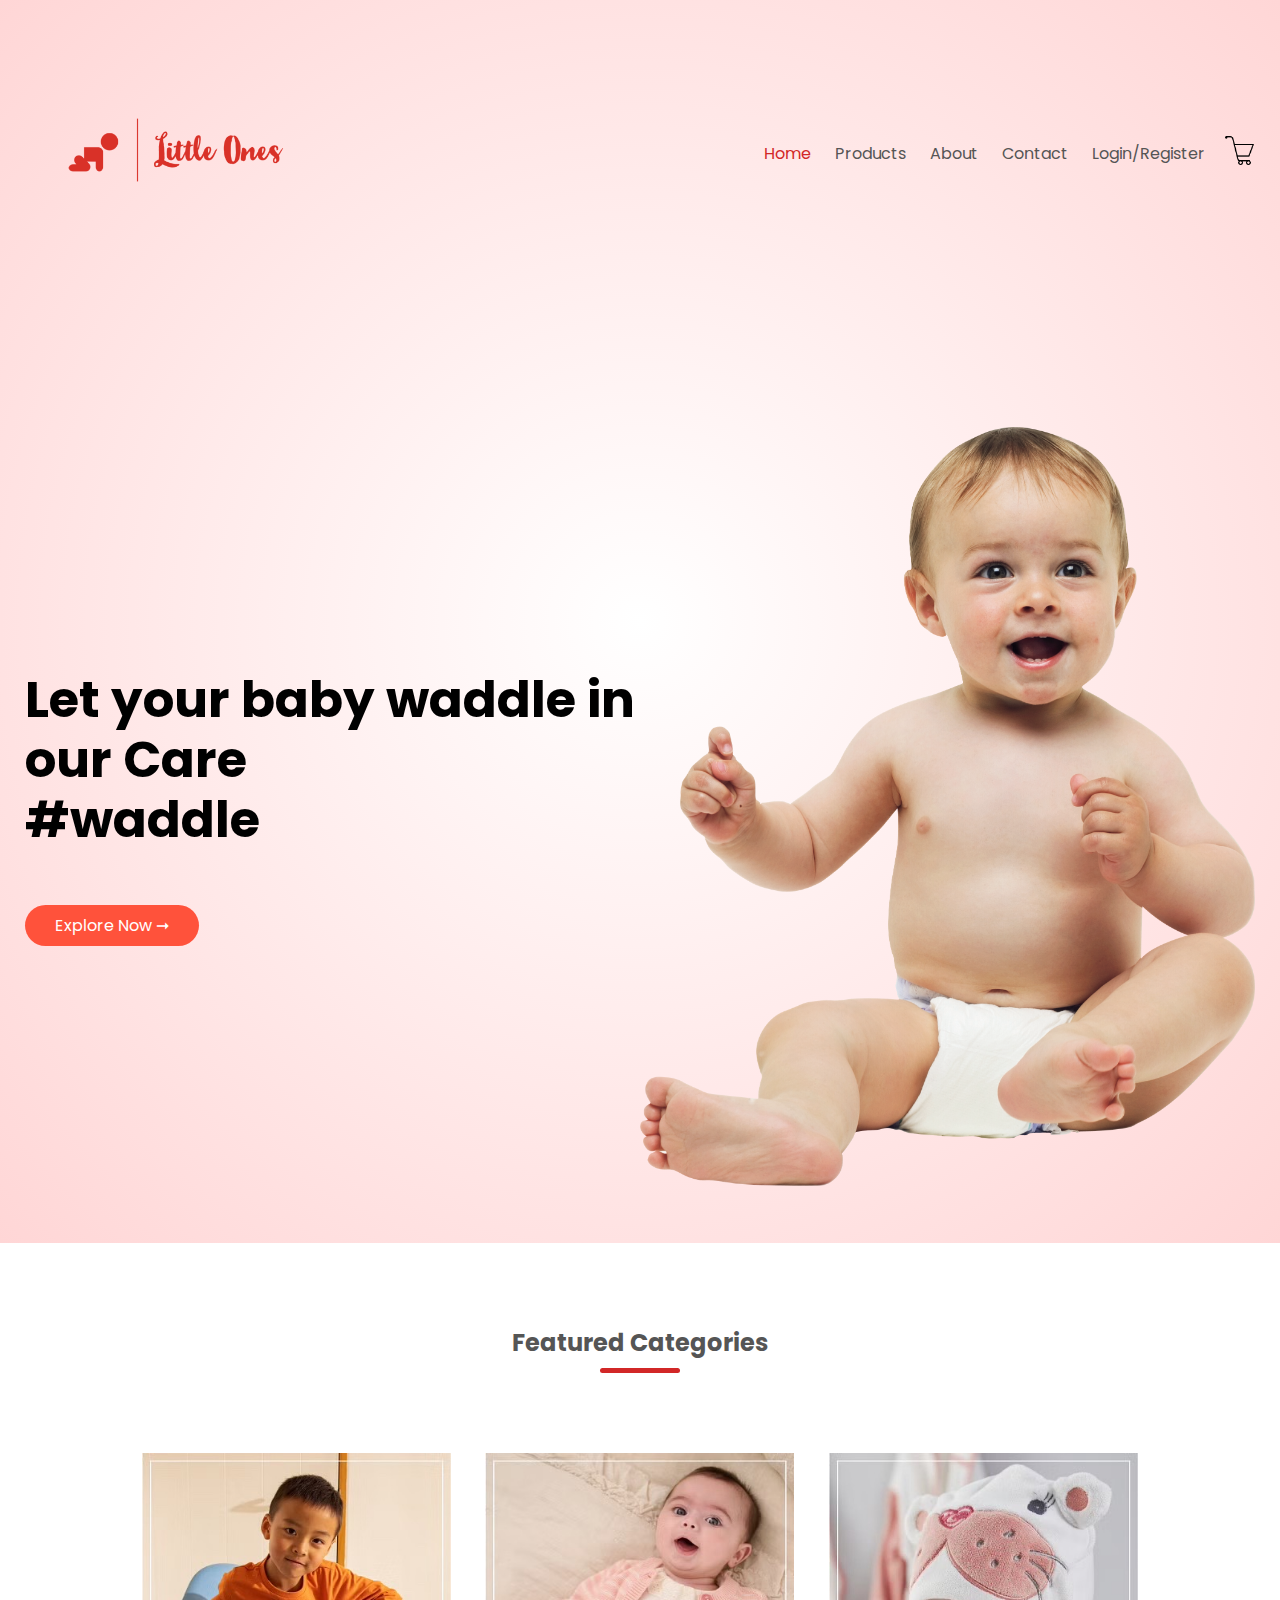
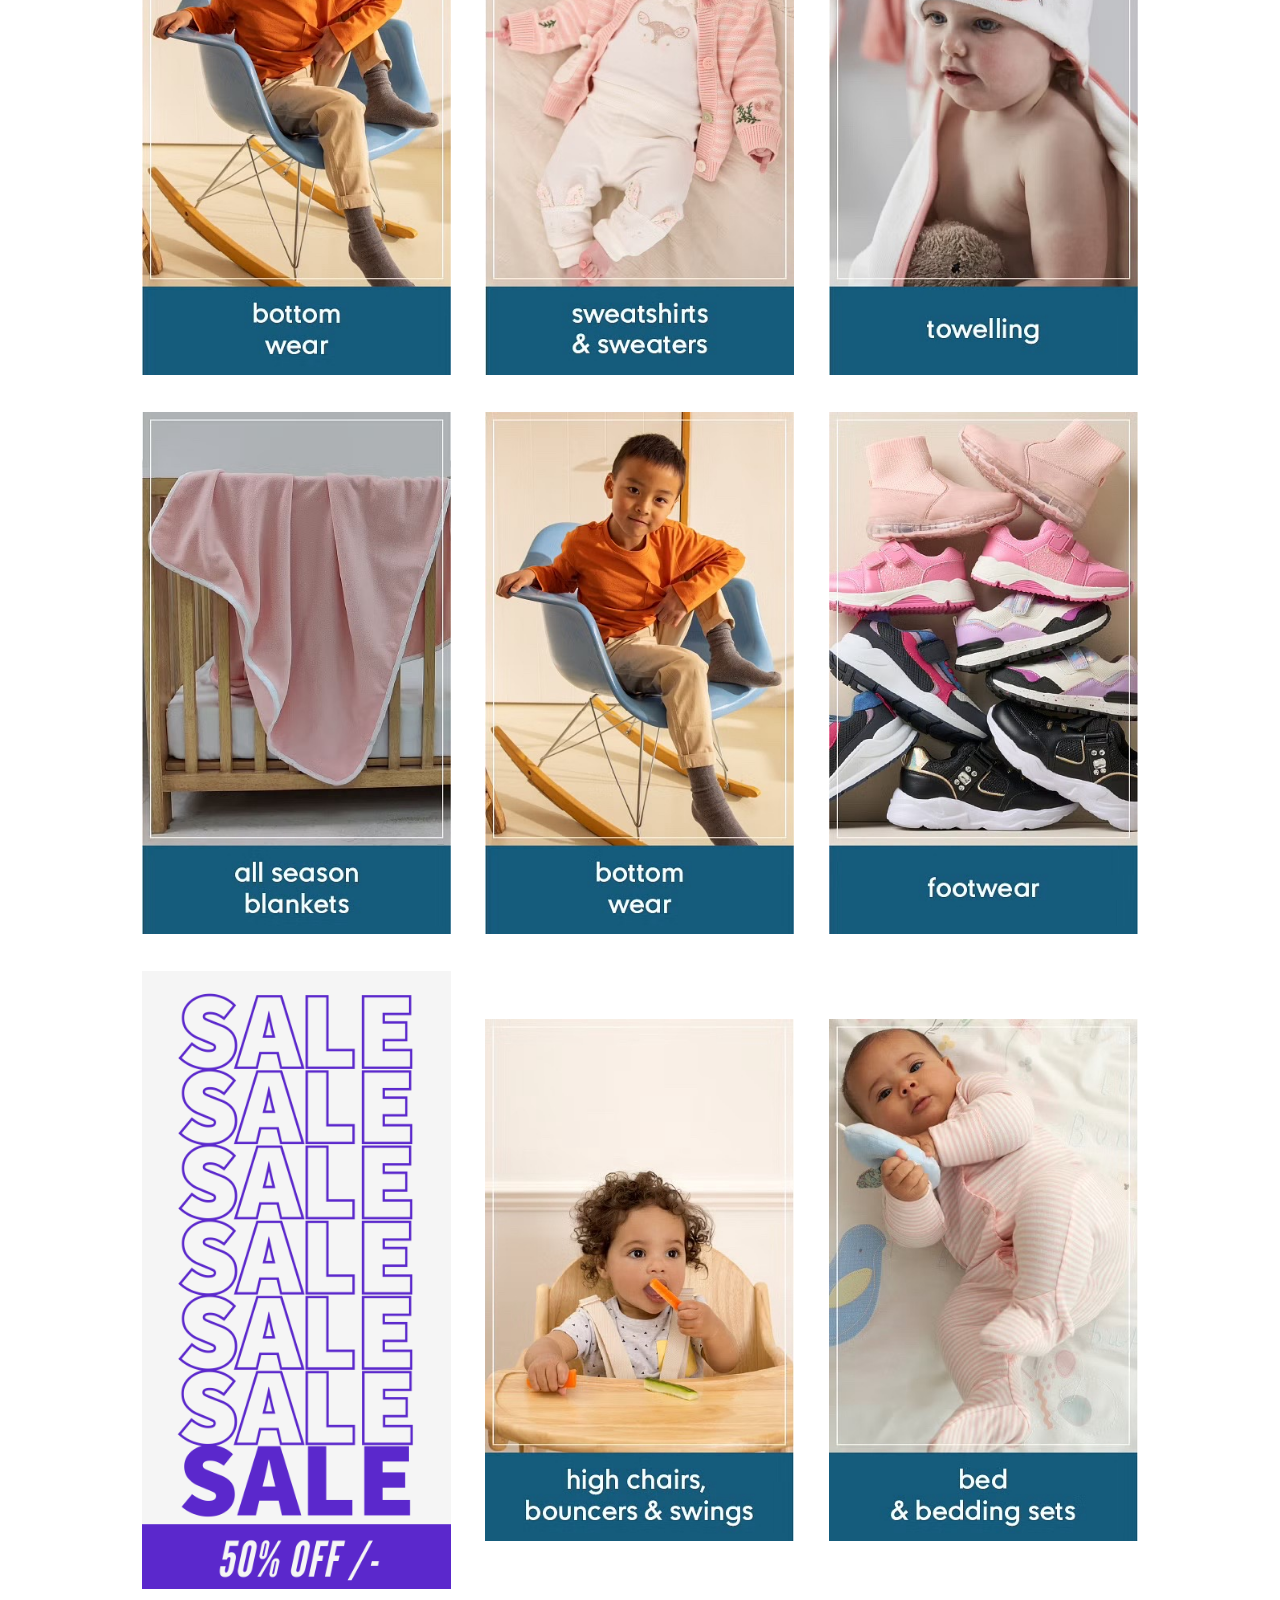
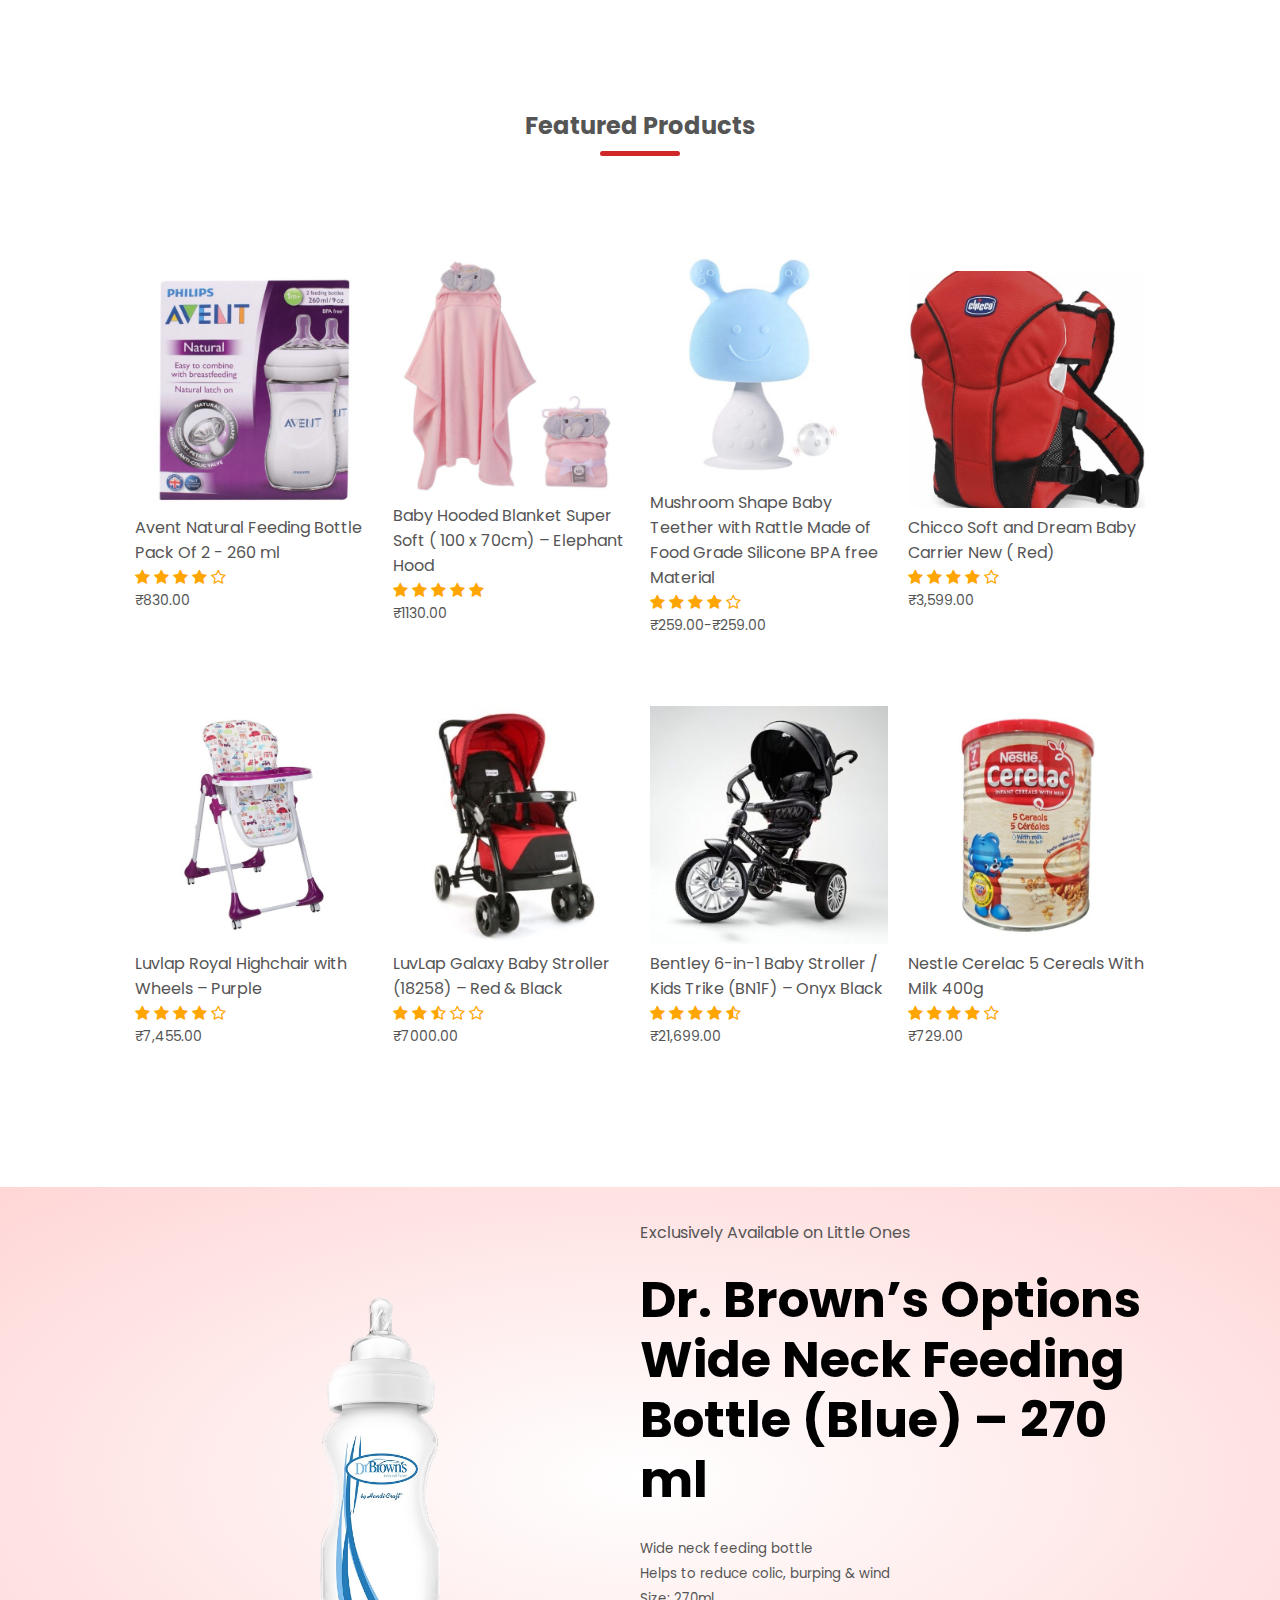
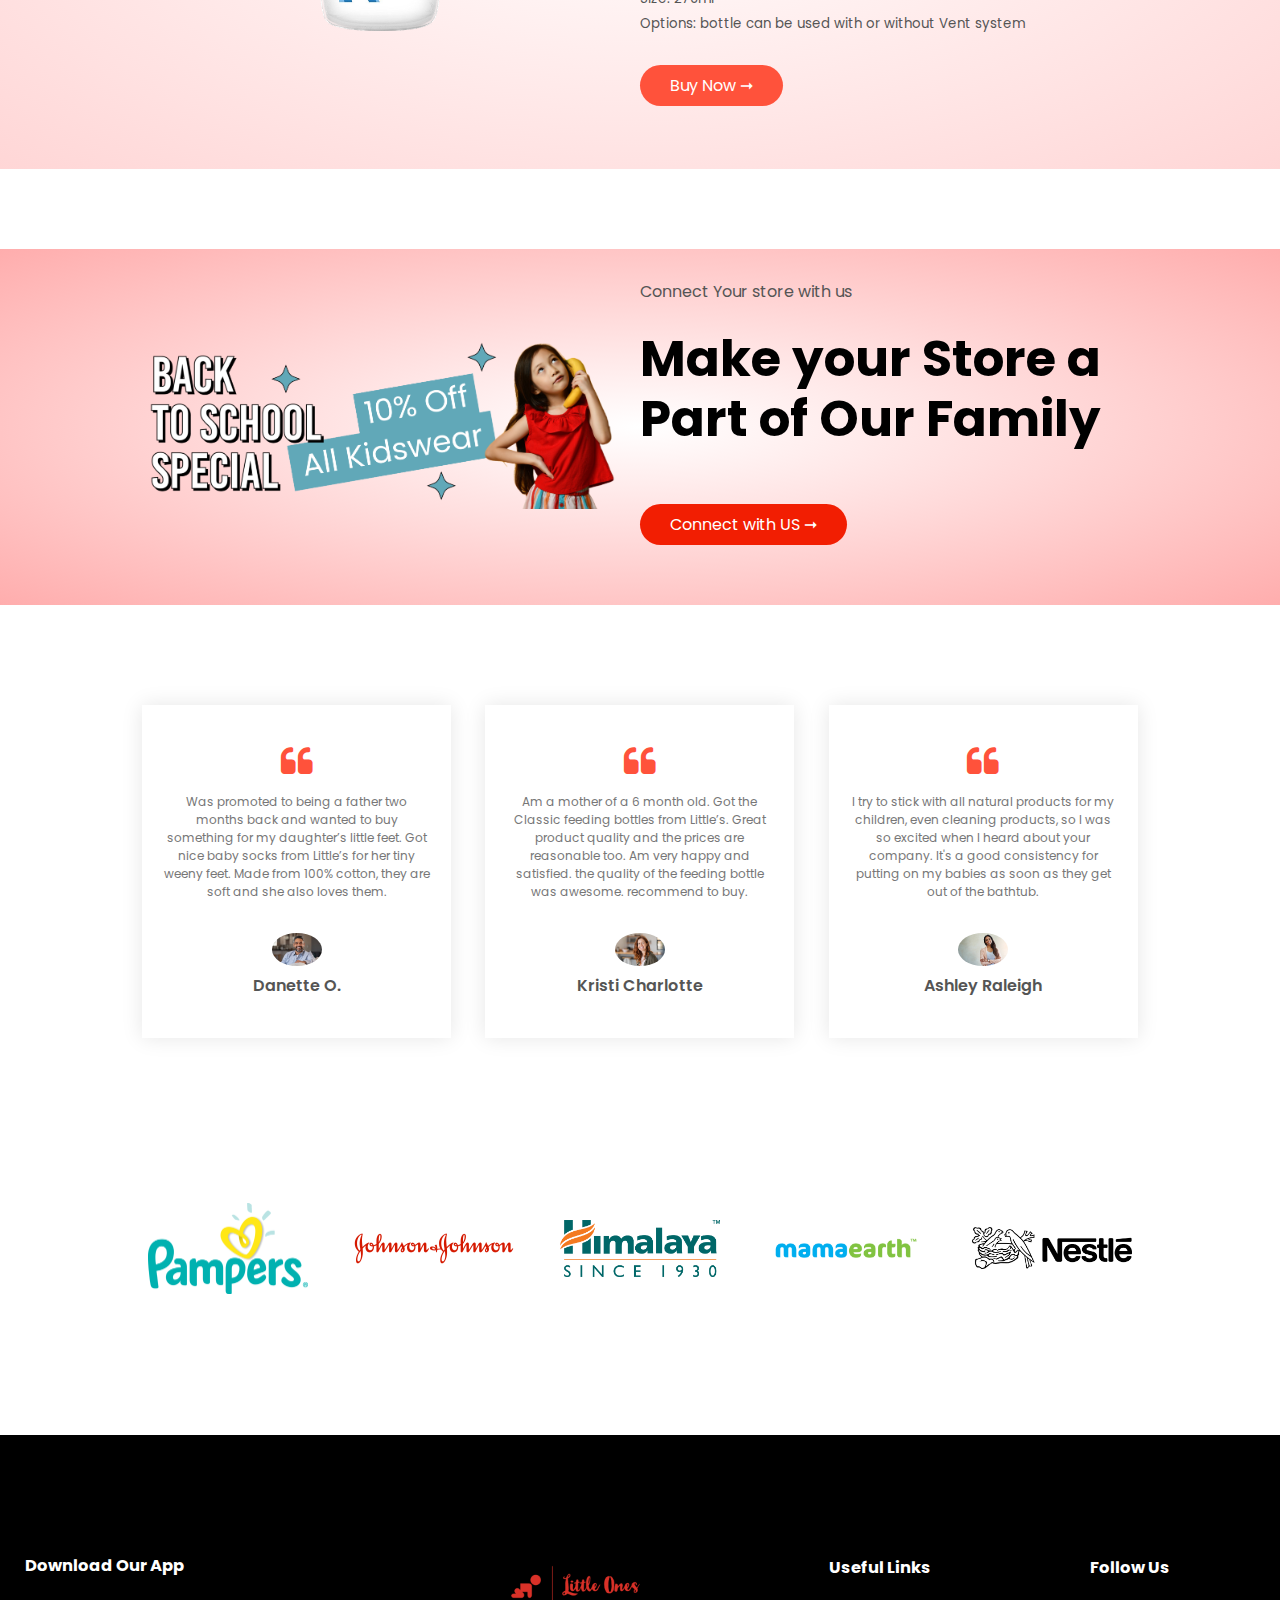
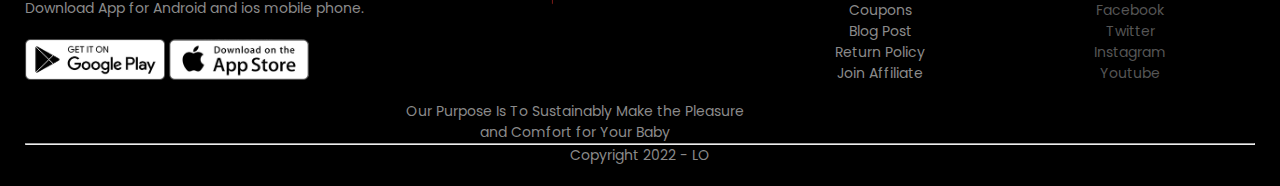
<file: index.html>
<!DOCTYPE html>
<html lang="en">
<head>
    <meta charset="UTF-8">
    <title>Little Ones | Baby Care Products | Home</title>
    <link rel="stylesheet" href="Style.css">
    <link rel="preconnect" href="https://fonts.googleapis.com"> 
    <link rel="preconnect" href="https://fonts.gstatic.com" crossorigin> 
    <link href="https://fonts.googleapis.com/css2?family=Poppins:wght@200;300;400;500;600;700&display=swap" rel="stylesheet">
    <link rel="stylesheet" href="https://cdnjs.cloudflare.com/ajax/libs/font-awesome/4.7.0/css/font-awesome.min.css">
</head>
<body>

<div class="header">

    <div class="container">
        <div class="navbar">
            <div class="logo">
                <img src="logo.png" width="300px" >
            </div>
            <nav>
                <ul>
                    <li id="home"><a href="">Home</a></li>
                    <li><a href="product.html">Products</a></li>
                    <li><a href="">About</a></li>
                    <li><a href="">Contact</a></li>
                    <li><a href="login.html">Login/Register</a></li>
                </ul>
            </nav>
            <a href="sc.html"><img src="icons8-shopping-cart-50.png" width="30px" height="30px"></a>

        </div>
        <div class="row">
            <div class="col-2">
                <h1>Let your baby waddle in our Care<br> #waddle</h1>
                <a href="" class="btn">Explore Now &#10142;</a>
            </div>
            <div class="col-2">
                <img src="baby_PNG51746.png">
            </div>
        </div>
    </div>
</div>

<!-- ---------featured categories---------- -->
    <div class="categories">
        <h2 class="title">Featured Categories</h2>
        <div class="small-container">
            <div class="row">
            <div class="col-3">
                <img src="bottomwear.JPEG">
            </div>
            <div class="col-3">
                <img src="sweatshirt.JPEG">
            </div>
            <div class="col-3">
                <img src="towelling.JPEG">
            </div>
            <div class="col-3">
                <img src="all_season_blanket.JPEG">
            </div>
            <div class="col-3">
                <img src="bottomwear.JPEG">
            </div>
            <div class="col-3">
                <img src="footwear.JPEG">
            </div>
            <div class="col-3">
                <img src="sale_front.png">
            </div>
            <div class="col-3">
                <img src="chair.JPEG">
            </div>
            <div class="col-3">
                <img src="bed.JPEG">
            </div>
        </div>
        </div>

    </div>
<!-- ---------featured products---------------------- -->
    <div class="small-container">
        <h2 class="title">Featured Products</h2>
        <div class="row">
            <div class="col-4">
                <img src="feeding bottle.JPG">
                <h4>Avent Natural Feeding Bottle Pack Of 2 - 260 ml</h4>
                <div class="rating">
                <span class="fa fa-star checked"></span>
                <span class="fa fa-star checked"></span>
                <span class="fa fa-star checked"></span>
                <span class="fa fa-star checked"></span>
                <span class="fa fa-star-o checked"></span>
                </div>
                <p>₹830.00</p>
            </div>
            <div class="col-4">
                <img src="hoodedd-blanket.JPG">
                <h4>Baby Hooded Blanket Super Soft ( 100 x 70cm) – Elephant Hood</h4>
                <div class="rating">
                <span class="fa fa-star checked"></span>
                <span class="fa fa-star checked"></span>
                <span class="fa fa-star checked"></span>
                <span class="fa fa-star checked"></span>
                <span class="fa fa-star checked"></span>
                </div>
                <p>₹1130.00</p>
            </div>
            <div class="col-4">
                <img src="teeth-shaper.JPG">
                <h4>Mushroom Shape Baby Teether with Rattle Made of Food Grade Silicone BPA free Material</h4>
                <div class="rating">
                <span class="fa fa-star checked"></span>
                <span class="fa fa-star checked"></span>
                <span class="fa fa-star checked"></span>
                <span class="fa fa-star checked"></span>
                <span class="fa fa-star-o checked"></span>
                </div>
                <p>₹259.00-₹259.00</p>
            </div>
            <div class="col-4">
                <img src="carrier.JPG">
                <h4>Chicco Soft and Dream Baby Carrier New ( Red)</h4>
                <div class="rating">
                <span class="fa fa-star checked"></span>
                <span class="fa fa-star checked"></span>
                <span class="fa fa-star checked"></span>
                <span class="fa fa-star checked"></span>
                <span class="fa fa-star-o checked"></span>
                </div>
                <p>₹3,599.00</p>
            </div>
            <div class="col-4">
                <img src="highchair.JPG">
                <h4>Luvlap Royal Highchair with Wheels – Purple</h4>
                <div class="rating">
                <span class="fa fa-star checked"></span>
                <span class="fa fa-star checked"></span>
                <span class="fa fa-star checked"></span>
                <span class="fa fa-star checked"></span>
                <span class="fa fa-star-o checked"></span>
                </div>
                <p>₹7,455.00</p>
            </div>
            <div class="col-4">
                <img src="stroller.JPG">
                <h4>LuvLap Galaxy Baby Stroller (18258) – Red & Black</h4>
                <div class="rating">
                <span class="fa fa-star checked"></span>
                <span class="fa fa-star checked"></span>
                <span class="fa fa-star-half-o checked"></span>
                <span class="fa fa-star-o checked"></span>
                <span class="fa fa-star-o checked"></span>
                </div>
                <p>₹7000.00</p>
            </div>
            <div class="col-4">
                <img src="trike.JPG">
                <h4>Bentley 6-in-1 Baby Stroller / Kids Trike (BN1F) – Onyx Black</h4>
                <div class="rating">
                <span class="fa fa-star checked"></span>
                <span class="fa fa-star checked"></span>
                <span class="fa fa-star checked"></span>
                <span class="fa fa-star checked"></span>
                <span class="fa fa-star-half-o checked"></span>
                </div>
                <p>₹21,699.00</p>
            </div>
            <div class="col-4">
                <img src="cerelac.JPG">
                <h4>Nestle Cerelac 5 Cereals With Milk 400g</h4>
                <div class="rating">
                <span class="fa fa-star checked"></span>
                <span class="fa fa-star checked"></span>
                <span class="fa fa-star checked"></span>
                <span class="fa fa-star checked"></span>
                <span class="fa fa-star-o checked"></span>
                </div>
                <p>₹729.00</p>
            </div>
        </div>
    </div>
    <!-- ----------------offer----------------- -->
    <div class="offer">
        <div class="small-container">
            <div class="row">
                <div class="col-2">
                    <img src="sale bottle Background Removed.png" class="offer-img">
                </div>
                <div class="col-2">
                    <p>Exclusively Available on Little Ones</p>
                    <h1>Dr. Brown’s Options Wide Neck Feeding Bottle (Blue) – 270 ml</h1>
                    <small>Wide neck feeding bottle
                    <br>Helps to reduce colic, burping & wind
                    <br>Size: 270ml
                    <br>Options: bottle can be used with or without Vent system</small>
                    <a href="" class="btn">Buy Now &#10142;</a>
                </div>
            </div>
        </div>
    </div>
    <!-- ---------------------------store connect------------------------ -->
    <div class="store">
        <div class="small-container">
            <div class="row">
                <div class="col-2">
                    <img src="bts_sale.png">
                </div>
                <div class="col-2">
                    <p>Connect Your store with us</p>
                    <h1>Make your Store a Part of Our Family</h1>
                    <a href="store.html" class="btn4">Connect with US &#10142;</a>
                </div>
            </div>
        </div>
    </div>
    <!-- ----------------------testimonial------------------ -->
    <div class="testimonial">
        <div class="small-container">
            <div class="row">
                <div class="col-3">
                    <i class="fa fa-quote-left"></i>
                    <p>Was promoted to being a father two months back and wanted to buy something for my daughter’s little feet. Got nice baby socks from Little’s for her tiny weeny feet. Made from 100% cotton, they are soft and she also loves them.</p>
                    <img src="c1.JPG">
                    <h3>Danette O.</h3>
                </div>
                <div class="col-3">
                    <i class="fa fa-quote-left"></i>
                    <p>Am a mother of a 6 month old. Got the Classic feeding bottles from Little’s. Great product quality and the prices are reasonable too. Am very happy and satisfied. the quality of the feeding bottle was awesome. recommend to buy.</p>
                    <img src="c2.JPG">
                    <h3>Kristi Charlotte</h3>
                </div>
                <div class="col-3">
                    <i class="fa fa-quote-left"></i>
                    <p>I try to stick with all natural products for my children, even cleaning products, so I was so excited when I heard about your company. It's a good consistency for putting on my babies as soon as they get out of the bathtub.</p>
                    <img src="c3.JPG">
                    <h3>Ashley Raleigh</h3>
                </div>
        </div>
    </div>
    
<!-- ---------------------------brands------------------------ -->
    <div class="brands">
        <div class="small-container">
            <div class="row">
                <div class="col-5">
                    <img src="5906045a0cbeef0acff9a639.png">
                </div>
                <div class="col-5">
                    <img src="5cb78189a7c7755bf004c137.png">
                </div>
                <div class="col-5">
                    <img src="kindpng_7269149.png">
                </div>
                <div class="col-5">
                    <img src="mamaearth-logo.png">
                </div>
                <div class="col-5">
                    <img src="kindpng_1896543.png">
                </div>
            </div>
        </div>
    </div>

<!-- ------------------footer----------------------------- -->
    <div class="footer">
        <div class="container">
            <div class="row">
                <div class="footer-col-1">
                    <h3>Download Our App</h3>
                    <p>Download App for Android and ios mobile phone.</p>
                    <div class="app-logo">
                        <img src="play-store.png">
                        <img src="app-store.png">
                    </div>
                </div>
                <div class="footer-col-2">
                    <img src="logo.png" >
                    <p>Our Purpose Is To Sustainably Make the Pleasure and Comfort for Your Baby</p>
                </div>
                <div class="footer-col-3">
                    <h3>Useful Links</h3>
                    <ul>
                        <li>Coupons</li>
                        <li>Blog Post</li>
                        <li>Return Policy</li>
                        <li>Join Affiliate</li>
                    </ul>
                </div>
                <div class="footer-col-4">
                    <h3>Follow Us</h3>
                    <ul>
                        <li><a href="">Facebook</a></li>
                        <li><a href="">Twitter</a></li>
                        <li><a href="">Instagram</a></li>
                        <li><a href="">Youtube</a></li>
                    </ul>
                </div>
            </div>
            <hr>
            <p class="copyright">Copyright 2022 - LO</p>
        </div>
    </div>
</body>
</html>
</file>
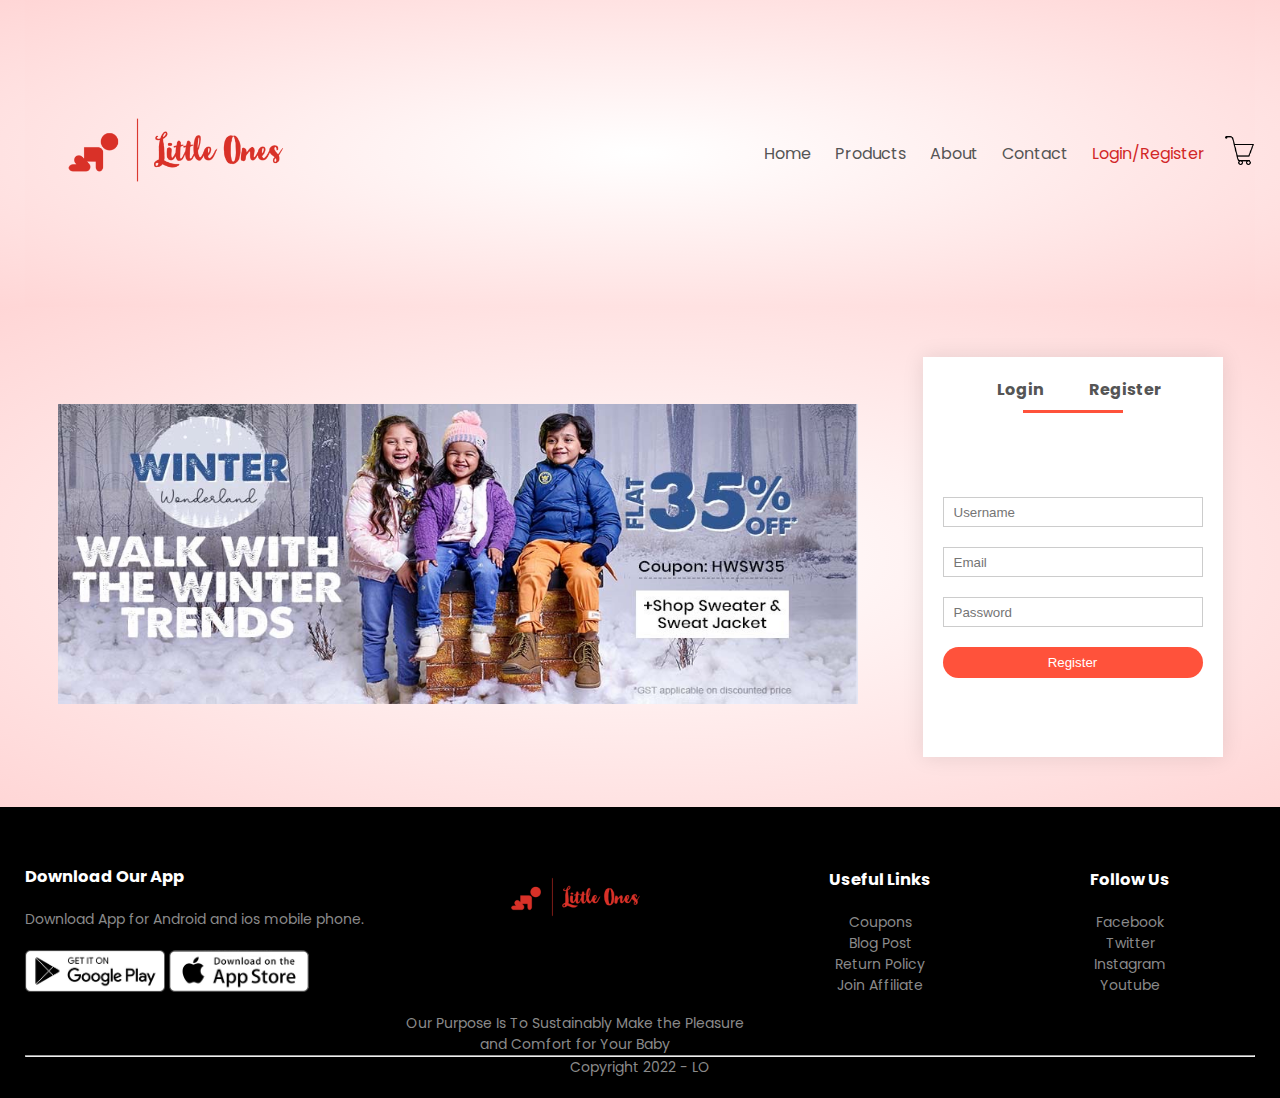
<file: login.html>
<!DOCTYPE html>
<html lang="en">
<head>
    <meta charset="UTF-8">
    <title>Little Ones | Baby Care Products | Login/Register</title>
    <link rel="stylesheet" href="login.css">
    <link rel="preconnect" href="https://fonts.googleapis.com"> 
    <link rel="preconnect" href="https://fonts.gstatic.com" crossorigin> 
    <link href="https://fonts.googleapis.com/css2?family=Poppins:wght@200;300;400;500;600;700&display=swap" rel="stylesheet">
    <link rel="stylesheet" href="https://cdnjs.cloudflare.com/ajax/libs/font-awesome/4.7.0/css/font-awesome.min.css">
    <!-- <link rel="Icon" href="baby_PNG51746.png" type="image/x-icon"> -->
</head>
<body>
<div class="header">
    <div class="container">
        <div class="navbar">
            <div class="logo">
                <img src="logo.png" width="300px" >
            </div>
            <nav>
                <ul>
                    <li ><a href="index.html" >Home</a></li>
                    <li><a href="product.html">Products</a></li>
                    <li><a href="">About</a></li>
                    <li><a href="">Contact</a></li>
                    <li id="login"><a href="">Login/Register</a></li>
                </ul>
            </nav>
            <a href="sc.html"><img src="icons8-shopping-cart-50.png" width="30px" height="30px"></a>
        </div>
    </div>
</div>
<!-- --------------------account page------------------------------------- -->
<div class="account-page">
    <div class="container">
        <div class="row">
            <div class="col-2">
                <img src="winter_banner.JPEG" width="800px" height="300px" alt="banner">
            </div>
            <div class="col-2">
                <div class="form-container">
                    <div class="form-btn">
                        <span onclick="login()">Login</span>
                        <span onclick="register()">Register</span>
                        <hr id="Indicator">
                    </div>

                    <form id="LoginForm">
                        <input type="text" placeholder="Username">
                        <input type="password" placeholder="Password">
                        <button type="submit" class="btn">Login</button>
                        <a href="">Forgot password</a>
                    </form>

                    <form id="RegisterForm">
                        <input type="text" placeholder="Username">
                        <input type="email" placeholder="Email">
                        <input type="password" placeholder="Password">
                        <button type="submit" class="btn">Register</button>
                        </form>
                </div>
            </div>
        </div>
    </div>
</div>
<!-- ------------------footer----------------------------- -->
    
    <div class="footer">
        <div class="container">
            <div class="row">
                <div class="footer-col-1">
                    <h3>Download Our App</h3>
                    <p>Download App for Android and ios mobile phone.</p>
                    <div class="app-logo">
                        <img src="play-store.png">
                        <img src="app-store.png">
                    </div>
                </div>
                <div class="footer-col-2">
                    <img src="logo.png" >
                    <p>Our Purpose Is To Sustainably Make the Pleasure and Comfort for Your Baby</p>
                </div>
                <div class="footer-col-3">
                    <h3>Useful Links</h3>
                    <ul>
                        <li>Coupons</li>
                        <li>Blog Post</li>
                        <li>Return Policy</li>
                        <li>Join Affiliate</li>
                    </ul>
                </div>
                <div class="footer-col-4">
                    <h3>Follow Us</h3>
                    <ul>
                        <li>Facebook</li>
                        <li>Twitter</li>
                        <li>Instagram</li>
                        <li>Youtube</li>
                    </ul>
                </div>
            </div>
            <hr>
            <p class="copyright">Copyright 2022 - LO</p>
        </div>
    </div>

<!-- -----------------------------------------js----------------------------- -->
<script>
    var LoginForm = document.getElementById("LoginForm");
    var RegisterForm = document.getElementById("RegisterForm");
    var Indicator = document.getElementById("Indicator");       
    function register(){
        RegisterForm.style.transform = "translateX(0px)";
        LoginForm.style.transform = "translateX(0px)";
    }
    function login(){
        RegisterForm.style.transform = "translateX(300px)";
        LoginForm.style.transform = "translateX(300px)";
        Indicator.style.transform = "translateX(300px)";
    }
</script>
</body>
</html>
</file>
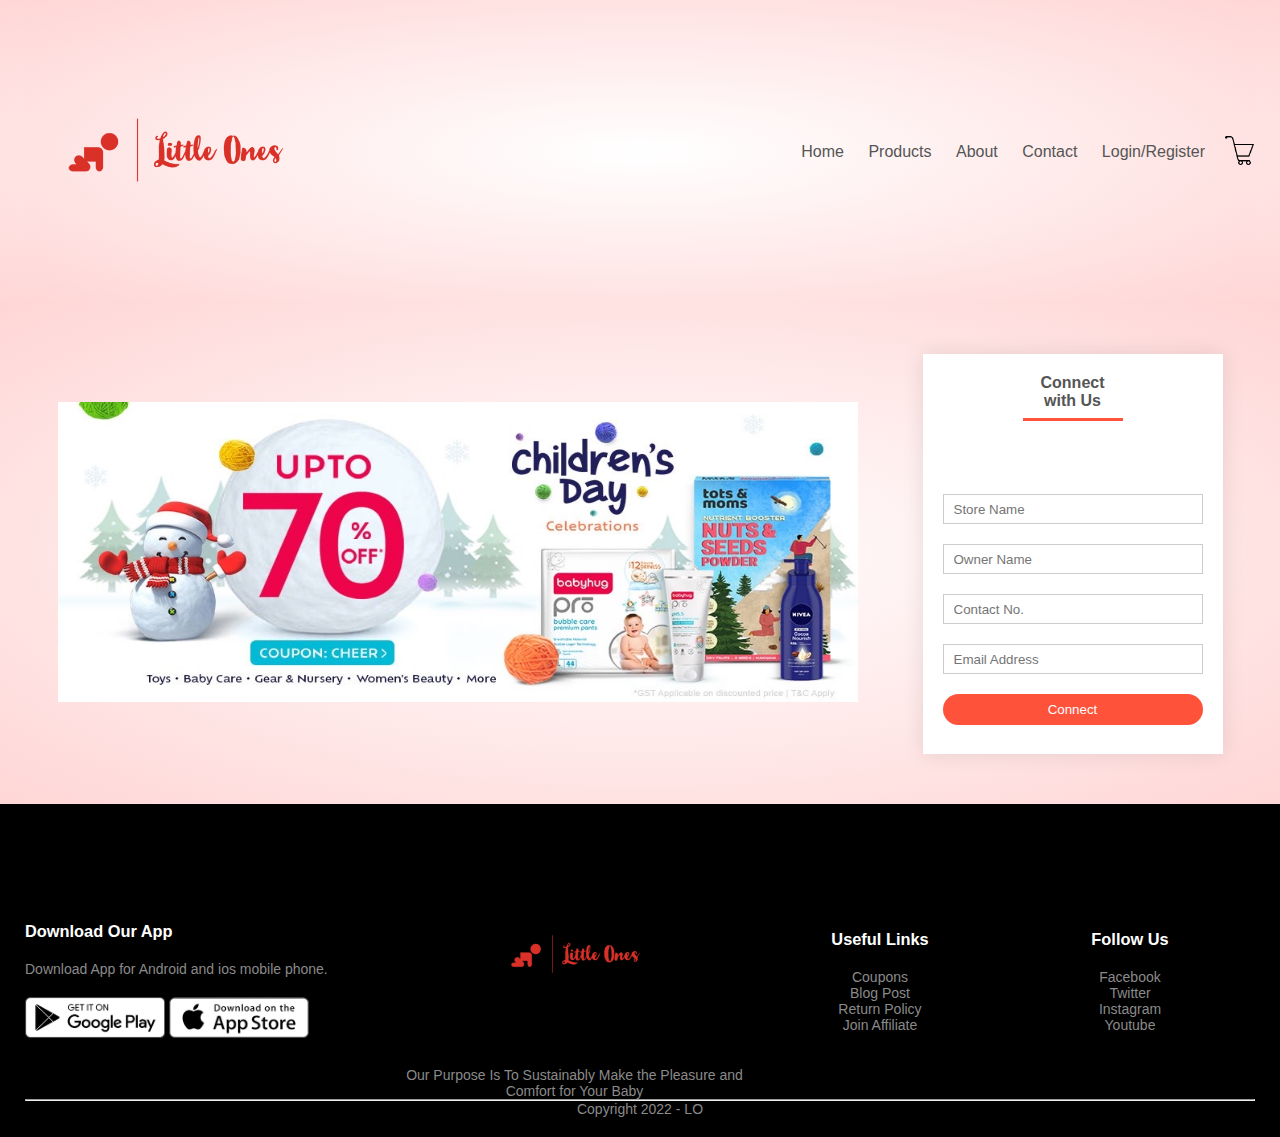
<file: store.html>
<!DOCTYPE html>
<html lang="en">
<head>
    <title>Document</title>
    <link rel="stylesheet" href="store.css">
</head>
<body>
<!-- ---------------------------------header--------------------------- -->
    <div class="header">
        <div class="container">
            <div class="navbar">
                <div class="logo">
                    <img src="logo.png" width="300px" >
                </div>
                <nav>
                    <ul>
                        <li ><a href="index.html" >Home</a></li>
                        <li><a href="product.html">Products</a></li>
                        <li><a href="">About</a></li>
                        <li><a href="">Contact</a></li>
                        <li><a href="login.html">Login/Register</a></li>
                    </ul>
                </nav>
                <a href="sc.html"><img src="icons8-shopping-cart-50.png" width="30px" height="30px"></a>
            </div>
        </div>
    </div>
<!-- --------------------------------------store form--------------------------------- -->
    <div class="store-page">
        <div class="container">
            <div class="row">
                <div class="col-2">
                    <img src="children_day_banner.JPEG" width="800px" height="300px" alt="banner">
                </div>
                <div class="col-2">
                    <div class="form-container">
                        <div class="form-btn">
                            <span onclick="Connect()">Connect with Us</span>
                            <hr id="Indicator">
                        </div>
                        <form id="LoginForm">
                            <input type="text" placeholder="Store Name">
                            <input type="text" placeholder="Owner Name">
                            <input type="tel" placeholder="Contact No.">
                            <input type="email" placeholder="Email Address">
                            <!-- <input type="password" placeholder="Password"> -->
                            <button type="submit" class="btn" onclick="blue()">Connect</button>
                        </form>
                    </div>
                </div>
            </div>
        </div>
    </div>
<!-- ------------------footer----------------------------- -->
    <div class="footer">
        <div class="container">
            <div class="row">
                <div class="footer-col-1">
                    <h3>Download Our App</h3>
                    <p>Download App for Android and ios mobile phone.</p>
                    <div class="app-logo">
                        <img src="play-store.png">
                        <img src="app-store.png">
                    </div>
                </div>
                <div class="footer-col-2">
                    <img src="logo.png" >
                    <p>Our Purpose Is To Sustainably Make the Pleasure and Comfort for Your Baby</p>
                </div>
                <div class="footer-col-3">
                    <h3>Useful Links</h3>
                    <ul>
                        <li>Coupons</li>
                        <li>Blog Post</li>
                        <li>Return Policy</li>
                        <li>Join Affiliate</li>
                    </ul>
                </div>
                <div class="footer-col-4">
                    <h3>Follow Us</h3>
                    <ul>
                        <li>Facebook</li>
                        <li>Twitter</li>
                        <li>Instagram</li>
                        <li>Youtube</li>
                    </ul>
                </div>
            </div>
            <hr>
            <p class="copyright">Copyright 2022 - LO</p>
        </div>
    </div>
<!-- -----------------------------------------js----------------------------- -->
<script>
    var LoginForm = document.getElementById("LoginForm");
    var RegisterForm = document.getElementById("RegisterForm");
    var Indicator = document.getElementById("Indicator");       
    function register(){
        RegisterForm.style.transform = "translateX(0px)";
        LoginForm.style.transform = "translateX(0px)";
    }
    function login(){
        RegisterForm.style.transform = "translateX(300px)";
        LoginForm.style.transform = "translateX(300px)";
        Indicator.style.transform = "translateX(300px)";
    }
    function blue()
    {
        window.alert("Thank You For Connecting We'll Contact You Soon.");
    }
</script>
</body>
</html>
</file>
<file: Style.css>
*{
    margin:0;
    padding:0;
    box-sizing: border-box;
}
body{
    font-family: 'Poppins', sans-serif;
}
.navbar{
    display:flex;
    align-items: center;
    padding:0px;
}
nav{
    flex:1;
    text-align: right;
}
nav ul{
    display: inline-block;
    list-style-type: none;
}
nav ul li{
    display: inline-block;
    margin-right: 20px;
}
a{
    text-decoration: none;
    color: #555;
}
#home a{
    color: #d22727;
    
}
p{
    color:#555;
}
.container{
    max-width: 1300px;
    margin: auto;
    padding-left: 25px;
    padding-right: 25px;
}
.row{
    display: flex;
    align-items: center;
    flex-wrap: wrap;
    justify-content: space-around;
}
.col-2{
    flex-basis: 50%;
    min-width:300px;
}
.col-2 img{
    max-width: 100%;
    padding:50px 0;
}
.col-2 h1{
    font-size: 50px;
    line-height: 60px;
    margin: 25px 0;
}
.btn{
    display: inline-block;
    background: #ff523b;
    color:#fff;
    padding: 8px 30px;
    margin: 30px 0;
    border-radius: 30px;
    transition: background 0.5s;
}
.btn:hover{
    background: #563434;
}
.header{
    background: radial-gradient(#fff,#ffd6d6);
}
.header .row{
    margin-top: 70px;
}
.categories{
    margin: 70px 0;
}
.col-3{
    flex-basis: 30%;
    min-width: 250px;
    margin-bottom: 30px;
}
.col-3 img{
    width: 100%;
}
.small-container{
    max-width: 1080px;
    margin: auto;
    padding-left: 25px;
    padding-right: 25px;
}
.col-4{
    flex-basis: 25%;
    padding: 10px;
    min-width: 200px;
    margin-bottom:50px;
    transition: transform 0.5s;
}
.col-4 img{
    width: 100%;
}
.checked{
    color:rgb(255, 165, 0);
}
.title{
    text-align: center;
    margin: 0 auto 80px;
    position: relative;
    line-height: 60px;
    color:#555;
}
.title:after{
    content: '';
    background: #d22727;
    width:80px;
    height:5px;
    border-radius: 5px;
    position: absolute;
    bottom: 0;
    left: 50%;
    transform: translateX(-50%);
}
h4{
    color:#555;
    font-weight: normal;
}
.col-4 p{
    font-size: 14px;
}
.col-4:hover{
    transform: translateY(-5px);
}
/* -----------------offer------------------ */

.offer{
    background: radial-gradient(#fff,#ffd6d6);
    margin-top:80px;
    padding:30px 0;
}
.col-2 .offer-img{
    padding:50px;
}
small{
    color:#555;
}
/* ----------------------------store----------------------------- */
.store{
    background: radial-gradient(#fff,#ffadad);
    margin-top:80px;
    padding:30px 0;
}
.col-2 .offer-img{
    padding:50px;
}
small{
    color:#555;
}
/* ------------------------testimonial---------------------- */
.testimonial{
    padding-top: 100px;
}
.testimonial .col-3{
    text-align: center;
    padding:40px 20px;
    box-shadow: 0 0 20px 0px rgba(0,0,0,0.1);
    cursor: pointer;
    transition: transform 0.5s;
}
.testimonial .col-3 img{
    width: 50px;
    margin-top: 20px;
    border-radius: 50%;
}
.testimonial .col-3:hover{
    transform: translateY(-10px);
}
.fa.fa-quote-left{
    font-size: 34px;
    color: #ff523b;
}
.col-3 p{
    font-size: 12px;
    margin: 12px 0;
    color: #777;
}
.testimonial .col-3 h3{
    font-weight: 600;
    color:#555;
    font-size:16px;
}
/* -------------------------store--------------------- */
.btn4{
    display: inline-block;
    background: #f21e02;
    color:#fff;
    padding: 8px 30px;
    margin: 30px 0;
    border-radius: 30px;
    transition: background 0.5s;
}
.btn4:hover{
    background: #563434;
}
/* -----------------------brands-------------------------- */
.brands{
    margin: 100px auto;
}
.col-5{
    width: 160px;
}
.col-5 img{
    width: 100%;
    cursor: pointer;
    transition: transform 0.5s;
}
.col-5 img:hover{
    transform: translateY(-20px);
}
/* ------------------footer-------------------- */
.footer{
    background: #000;
    color: #8a8a8a;
    font-size: 14px;
    padding:60px 0 20px;
}
.footer p{
    color:#8a8a8a
}
.footer h3{
    color: #fff;
    margin-bottom: 20px;
}
.footer-col-1,.footer-col-2,.footer-col-3,.footer-col-4{
    min-width: 250px;
}
.footer-col-1{
    flex-basis: 30%;
}
.footer-col-2{
    flex:1;
    text-align: center;
}
.footer-col-2 img{
    width:180px;
    margin-bottom: 20px;
}
.footer-col-3,.footer-col-4{
    flex-basis: 12%;
    text-align: center;
}
ul{
    list-style-type: none;
}
.app-logo{
    margin-top: 20px;
}
.app-logo img{
    width:140px;
}
.copyright{
    text-align: center;
}
</file>
<file: login.css>
/* ------------------------------header------------------------------ */
*{
    margin:0;
    padding:0;
    box-sizing: border-box;

}
body{
    font-family: 'Poppins', sans-serif;
}
.navbar{
    display:flex;
    align-items: center;
    padding:0px;
    background: radial-gradient(#fff,#ffd6d6);
}
nav{
    flex:1;
    text-align: right;
}
nav ul{
    display: inline-block;
    list-style-type: none;
}
nav ul li{
    display: inline-block;
    margin-right: 20px;
}
a{
    text-decoration: none;
    color: #555;
}
#login a{
    color: #d22727;
    
}
p{
    color:#555;
}
.container{
    max-width: 1300px;
    margin: auto;
    padding-left: 25px;
    padding-right: 25px;
}
.header{
    background: radial-gradient(#fff,#ffd6d6);
}
.btn{
    display: inline-block;
    background: #ff523b;
    color:#fff;
    padding: 8px 30px;
    margin: 30px 0;
    border-radius: 30px;
    transition: background 0.5s;
}
.btn:hover{
    background: #563434;
}
/* --------------------------------------------account-page---------------------------- */
.account-page{
    padding: 50px 0;
    background: radial-gradient(#fff,#ffd6d6);
}
.form-container{
    background: #fff;
    width: 300px;
    height: 400px;
    position: relative;
    text-align: center;
    padding: 20px 0;
    margin: auto;
    box-shadow: 0 0 20px 0px rgba(0, 0, 0, 0.1);
    overflow: hidden;

}
.form-container span{
    font-weight: bold;
    padding: 0 10px;
    color: #555;
    cursor: pointer;
    width: 100px;
    display: inline-block;
}
.form-btn{
    display: inline block;
}
.form-container form{
    max-width: 300px;
    padding: 0 20px;
    position: absolute;
    top: 130px;
    transition: transform 1s;
}
form input{
    width: 100%;
    height: 30px;
    margin:10px 0;
    padding: 0 10px;
    border: 1px solid #ccc;
}
form .btn{
    width: 100%;
    border: none;
    cursor: pointer;
    margin: 10px 0;
}
form .btn:focus{
    outline: none;
}
#LoginForm{
    left: -300px;

}
#RegisterForm{
    left: 0;
}
form a{
    font: 12px;
}
#Indicator{
    width: 100px;
    border: none;
    background: #ff523b;
    height: 3px;
    margin-top: 8px;
    transform: translateX(100px);
    transition: transform 1s;
}

/* ------------------footer-------------------- */
.row{
    display: flex;
    align-items: center;
    flex-wrap: wrap;
    justify-content: space-around;
}
.footer{
    background: #000;
    color: #8a8a8a;
    font-size: 14px;
    padding:0px 0 20px;
}
.footer p{
    color:#8a8a8a
}
.footer h3{
    color: #fff;
    margin-bottom: 20px;
}
.footer-col-1,.footer-col-2,.footer-col-3,.footer-col-4{
    min-width: 250px;
}
.footer-col-1{
    flex-basis: 30%;
}
.footer-col-2{
    flex:1;
    text-align: center;
}
.footer-col-2 img{
    width:180px;
    margin-bottom: 20px;
}
.footer-col-3,.footer-col-4{
    flex-basis: 12%;
    text-align: center;
}
ul{
    list-style-type: none;
}
.app-logo{
    margin-top: 20px;
}
.app-logo img{
    width:140px;
}
.copyright{
    text-align: center;
}
</file>
<file: store.css>
/* ------------------------------header------------------------------ */
*{
    margin:0;
    padding:0;
    box-sizing: border-box;
}
body{
    font-family: 'Poppins', sans-serif;
}
.navbar{
    display:flex;
    align-items: center;
    padding:0px;
    background: radial-gradient(#fff,#ffd6d6);
}
nav{
    flex:1;
    text-align: right;
}
nav ul{
    display: inline-block;
    list-style-type: none;
}
nav ul li{
    display: inline-block;
    margin-right: 20px;
}
a{
    text-decoration: none;
    color: #555;
}
p{
    color:#555;
}
.container{
    max-width: 1300px;
    margin: auto;
    padding-left: 25px;
    padding-right: 25px;
}
.header{
    background: radial-gradient(#fff,#ffd6d6);
}
/* ----------------------------------------- */
.store-page{
    padding: 50px 0;
    background: radial-gradient(#fff,#ffd6d6);
}
.form-container{
    background: #fff;
    width: 300px;
    height: 400px;
    position: relative;
    text-align: center;
    padding: 20px 0;
    margin: auto;
    box-shadow: 0 0 20px 0px rgba(0, 0, 0, 0.1);
    overflow: hidden;

}
.form-container span{
    font-weight: bold;
    padding: 0 10px;
    color: #555;
    cursor: pointer;
    width: 100px;
    display: inline-block;
}
.form-btn{
    display: inline block;
}
.form-container form{
    max-width: 300px;
    padding: 0 20px;
    position: absolute;
    top: 130px;
    transition: transform 1s;
}
form input{
    width: 100%;
    height: 30px;
    margin:10px 0;
    padding: 0 10px;
    border: 1px solid #ccc;
}
form .btn{
    width: 100%;
    border: none;
    cursor: pointer;
    margin: 10px 0;
}
form .btn:focus{
    outline: none;
}
form a{
    font: 12px;
}
#Indicator{
    width: 100px;
    border: none;
    background: #ff523b;
    height: 3px;
    margin-top: 8px;
    transform: translateX(100px);
    transition: transform 1s;
}
.btn{
    display: inline-block;
    background: #ff523b;
    color:#fff;
    padding: 8px 30px;
    margin: 30px 0;
    border-radius: 30px;
    transition: background 0.5s;
}
.btn:hover{
    background: #563434;
}
/* ------------------footer-------------------- */
.footer{
    background: #000;
    color: #8a8a8a;
    font-size: 14px;
    padding:60px 0 20px;
}
.footer p{
    color:#8a8a8a
}
.footer h3{
    color: #fff;
    margin-bottom: 20px;
}
.footer-col-1,.footer-col-2,.footer-col-3,.footer-col-4{
    min-width: 250px;
}
.footer-col-1{
    flex-basis: 30%;
}
.footer-col-2{
    flex:1;
    text-align: center;
}
.footer-col-2 img{
    width:180px;
    margin-bottom: 20px;
}
.footer-col-3,.footer-col-4{
    flex-basis: 12%;
    text-align: center;
}
ul{
    list-style-type: none;
}
.app-logo{
    margin-top: 20px;
}
.app-logo img{
    width:140px;
}
.copyright{
    text-align: center;
}
.row{
    display: flex;
    align-items: center;
    flex-wrap: wrap;
    justify-content: space-around;
}
</file>
